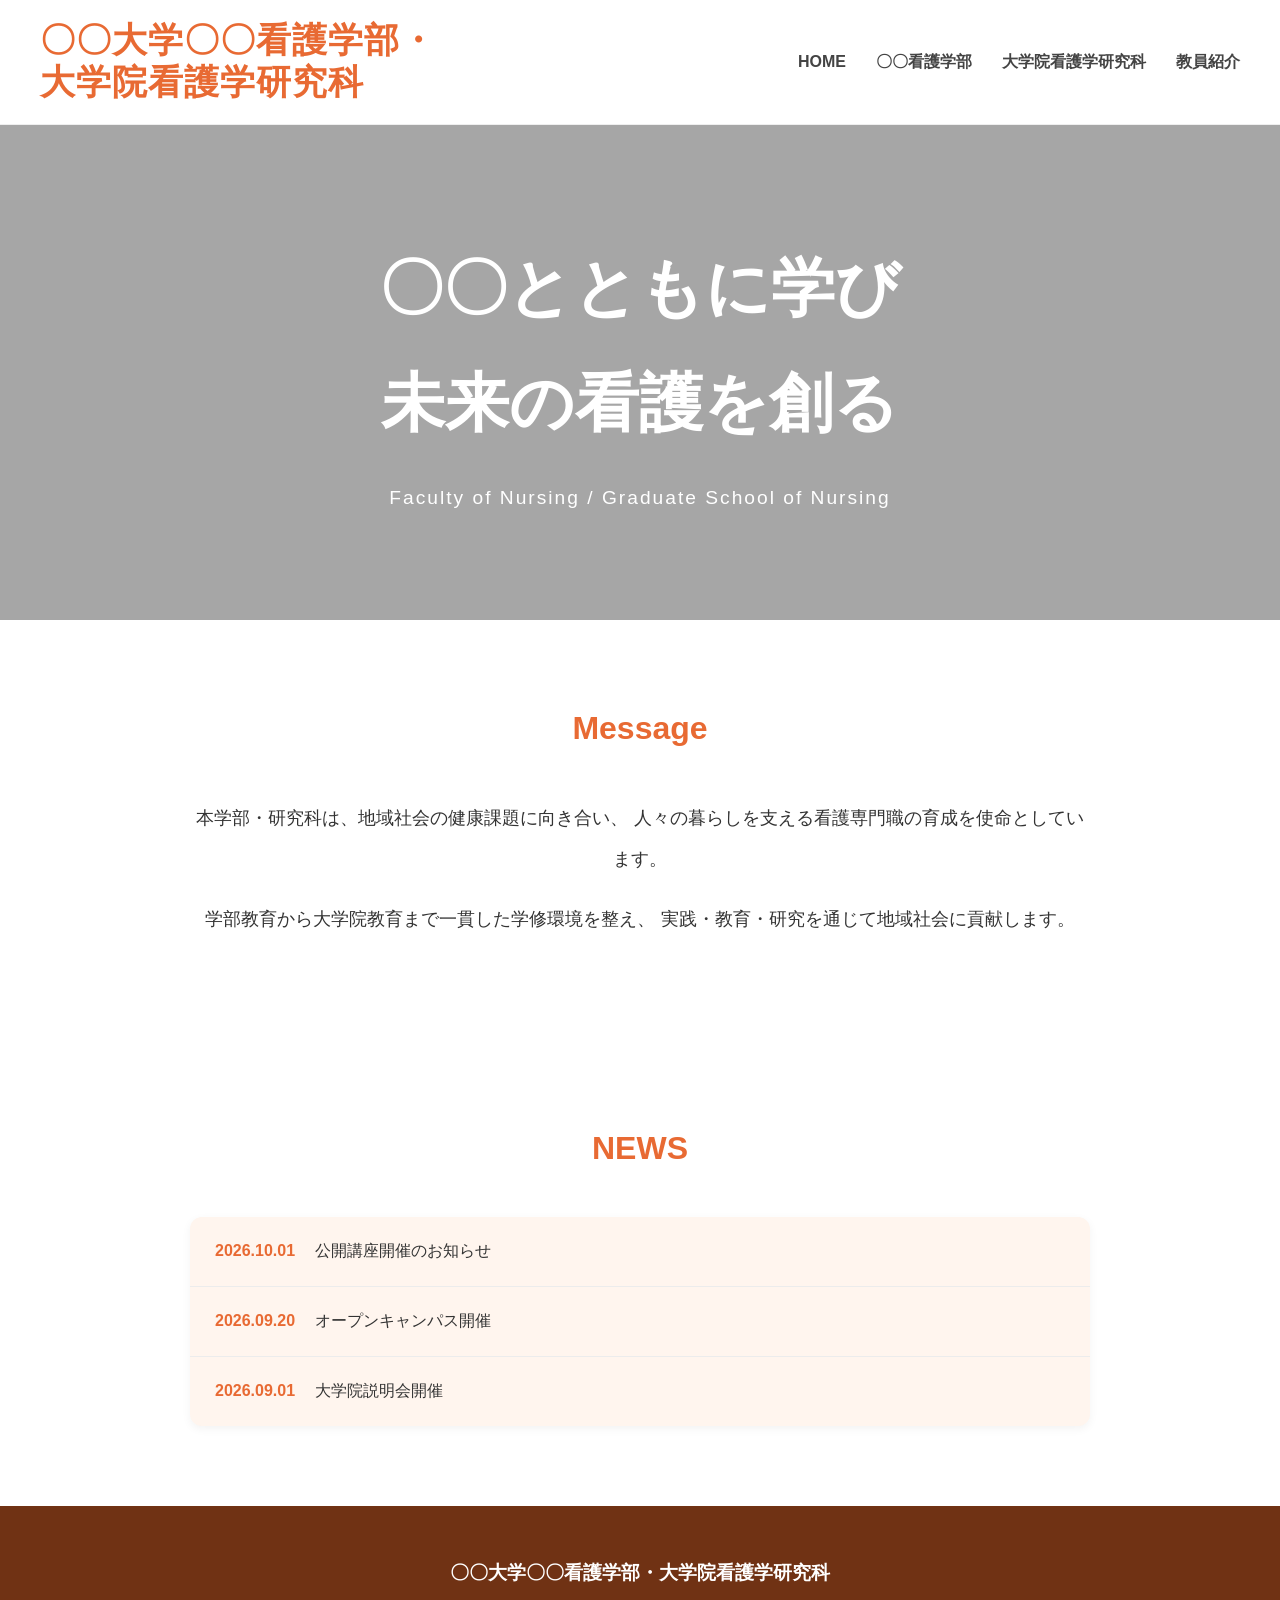
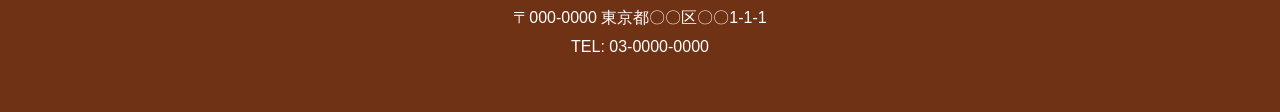
<file: index.html>
<!doctype html>
<html lang="ja">

<head>
<meta charset="utf-8">
<meta name="viewport" content="width=device-width,initial-scale=1">

<title>〇〇大学〇〇看護学部・大学院看護学研究科</title>

<link rel="stylesheet" href="style.css">

</head>

<body>

<header>

<div class="container header-inner">

<div class="logo">
〇〇大学〇〇看護学部・<br>
大学院看護学研究科
</div>

<nav>

<a href="index.html">HOME</a>

<a href="faculty.html">
〇〇看護学部
</a>

<a href="graduate.html">
大学院看護学研究科
</a>

<a href="staff.html">
教員紹介
</a>

</nav>

</div>

</header>

<section class="hero">

<div class="hero-inner">

<h1>
〇〇とともに学び<br>
未来の看護を創る
</h1>

<p>
Faculty of Nursing / Graduate School of Nursing
</p>

</div>

</section>

<section class="section">

<div class="container">

<h2 class="section-title">
Message
</h2>

<div class="message">

<p>

本学部・研究科は、地域社会の健康課題に向き合い、
人々の暮らしを支える看護専門職の育成を使命としています。

</p>

<p>

学部教育から大学院教育まで一貫した学修環境を整え、
実践・教育・研究を通じて地域社会に貢献します。

</p>

</div>

</div>

</section>

<section class="section">

<div class="container">

<h2 class="section-title">
NEWS
</h2>

<div class="news">

<div class="news-item">
<span class="news-date">2026.10.01</span>
公開講座開催のお知らせ
</div>

<div class="news-item">
<span class="news-date">2026.09.20</span>
オープンキャンパス開催
</div>

<div class="news-item">
<span class="news-date">2026.09.01</span>
大学院説明会開催
</div>

</div>

</div>

</section>

<footer>

<div class="container">

<h3>
〇〇大学〇〇看護学部・大学院看護学研究科
</h3>

<p>
〒000-0000 東京都〇〇区〇〇1-1-1
</p>

<p>
TEL: 03-0000-0000
</p>

</div>

</footer>

</body>
</html>
</file>
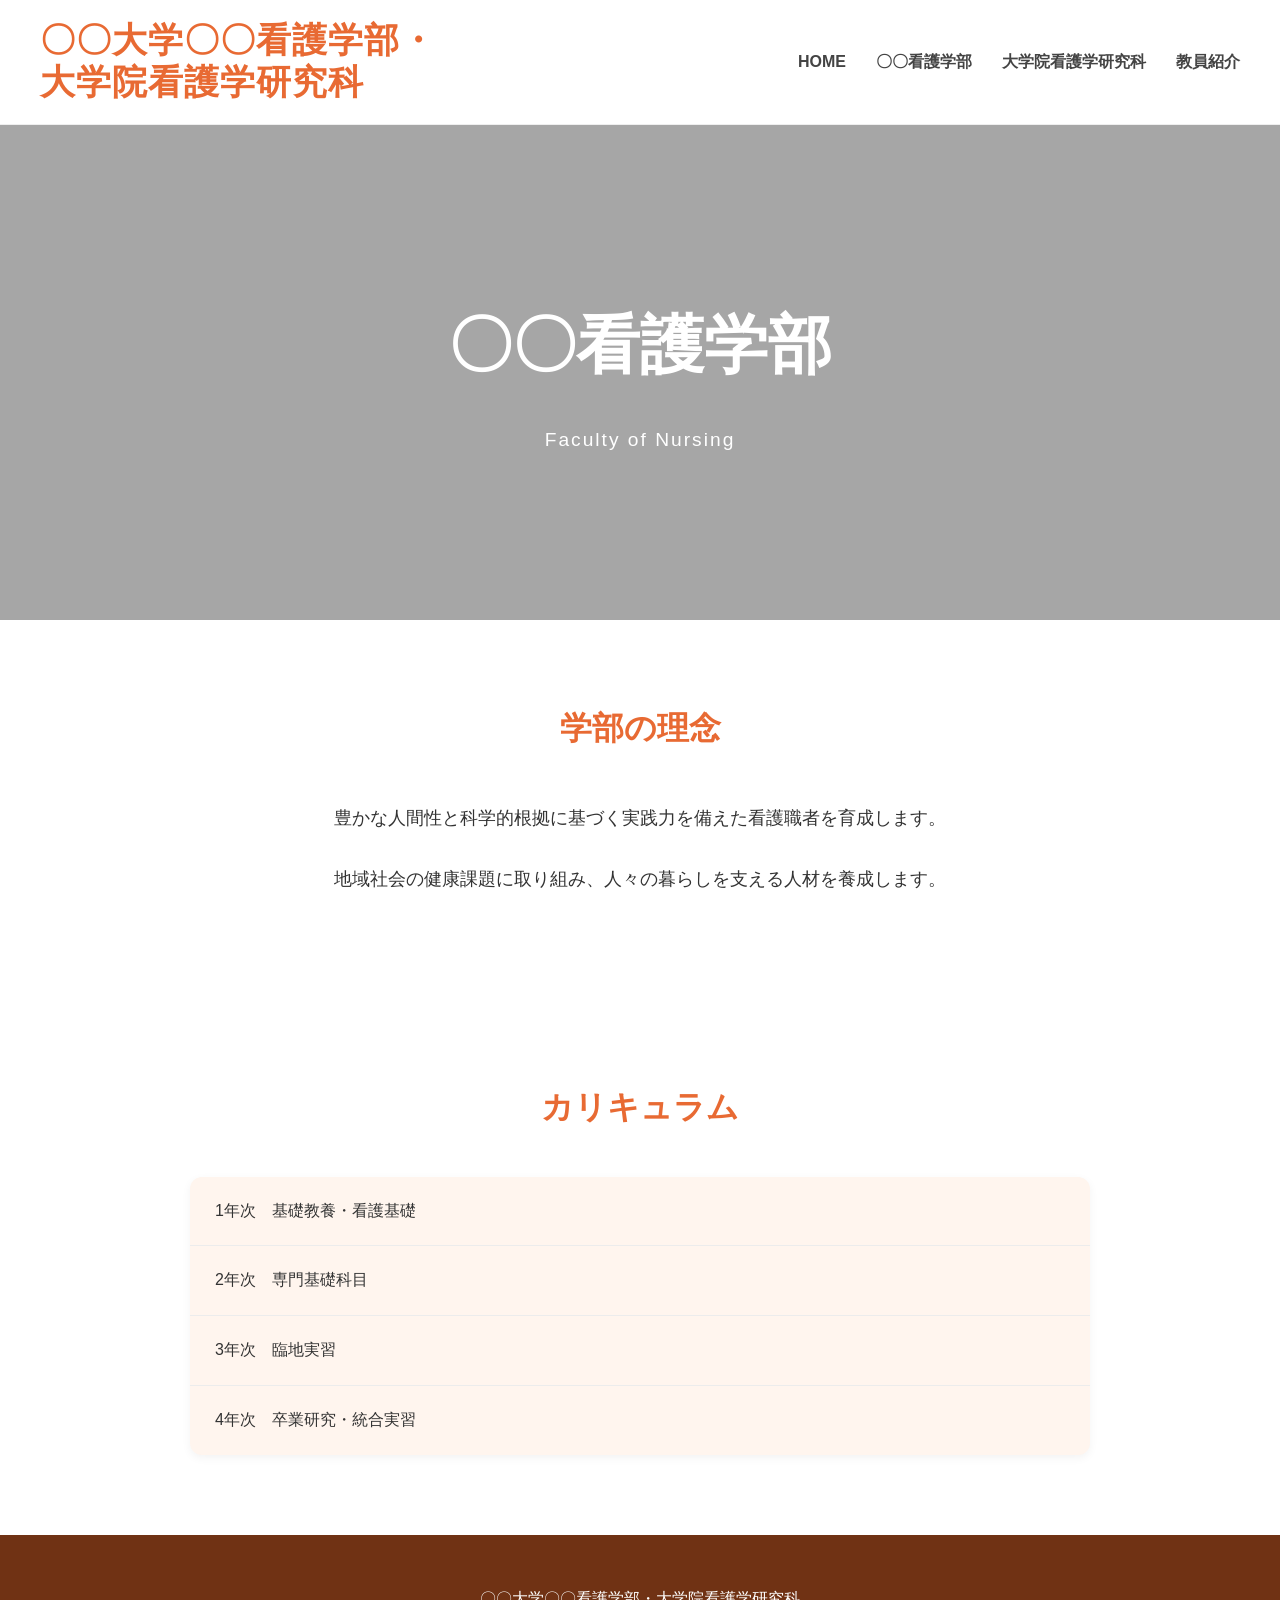
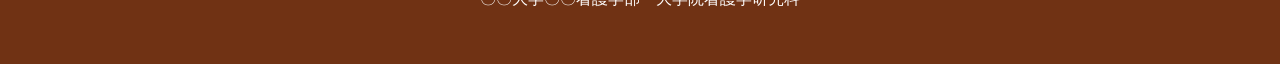
<file: faculty.html>
<!doctype html>
<html lang="ja">

<head>
<meta charset="utf-8">
<meta name="viewport" content="width=device-width,initial-scale=1">

<title>〇〇看護学部</title>

<link rel="stylesheet" href="style.css">

</head>

<body>

<header>

<div class="container header-inner">

<div class="logo">
〇〇大学〇〇看護学部・<br>
大学院看護学研究科
</div>

<nav>

<a href="index.html">HOME</a>
<a href="faculty.html">〇〇看護学部</a>
<a href="graduate.html">大学院看護学研究科</a>
<a href="staff.html">教員紹介</a>

</nav>

</div>

</header>

<section class="hero">

<div class="hero-inner">

<h1>〇〇看護学部</h1>

<p>
Faculty of Nursing
</p>

</div>

</section>

<section class="section">

<div class="container">

<h2 class="section-title">
学部の理念
</h2>

<div class="message">

<p>
豊かな人間性と科学的根拠に基づく実践力を備えた看護職者を育成します。
</p>

<p>
地域社会の健康課題に取り組み、人々の暮らしを支える人材を養成します。
</p>

</div>

</div>

</section>

<section class="section">

<div class="container">

<h2 class="section-title">
カリキュラム
</h2>

<div class="news">

<div class="news-item">
1年次　基礎教養・看護基礎
</div>

<div class="news-item">
2年次　専門基礎科目
</div>

<div class="news-item">
3年次　臨地実習
</div>

<div class="news-item">
4年次　卒業研究・統合実習
</div>

</div>

</div>

</section>

<footer>

〇〇大学〇〇看護学部・大学院看護学研究科

</footer>

</body>
</html>
</file>
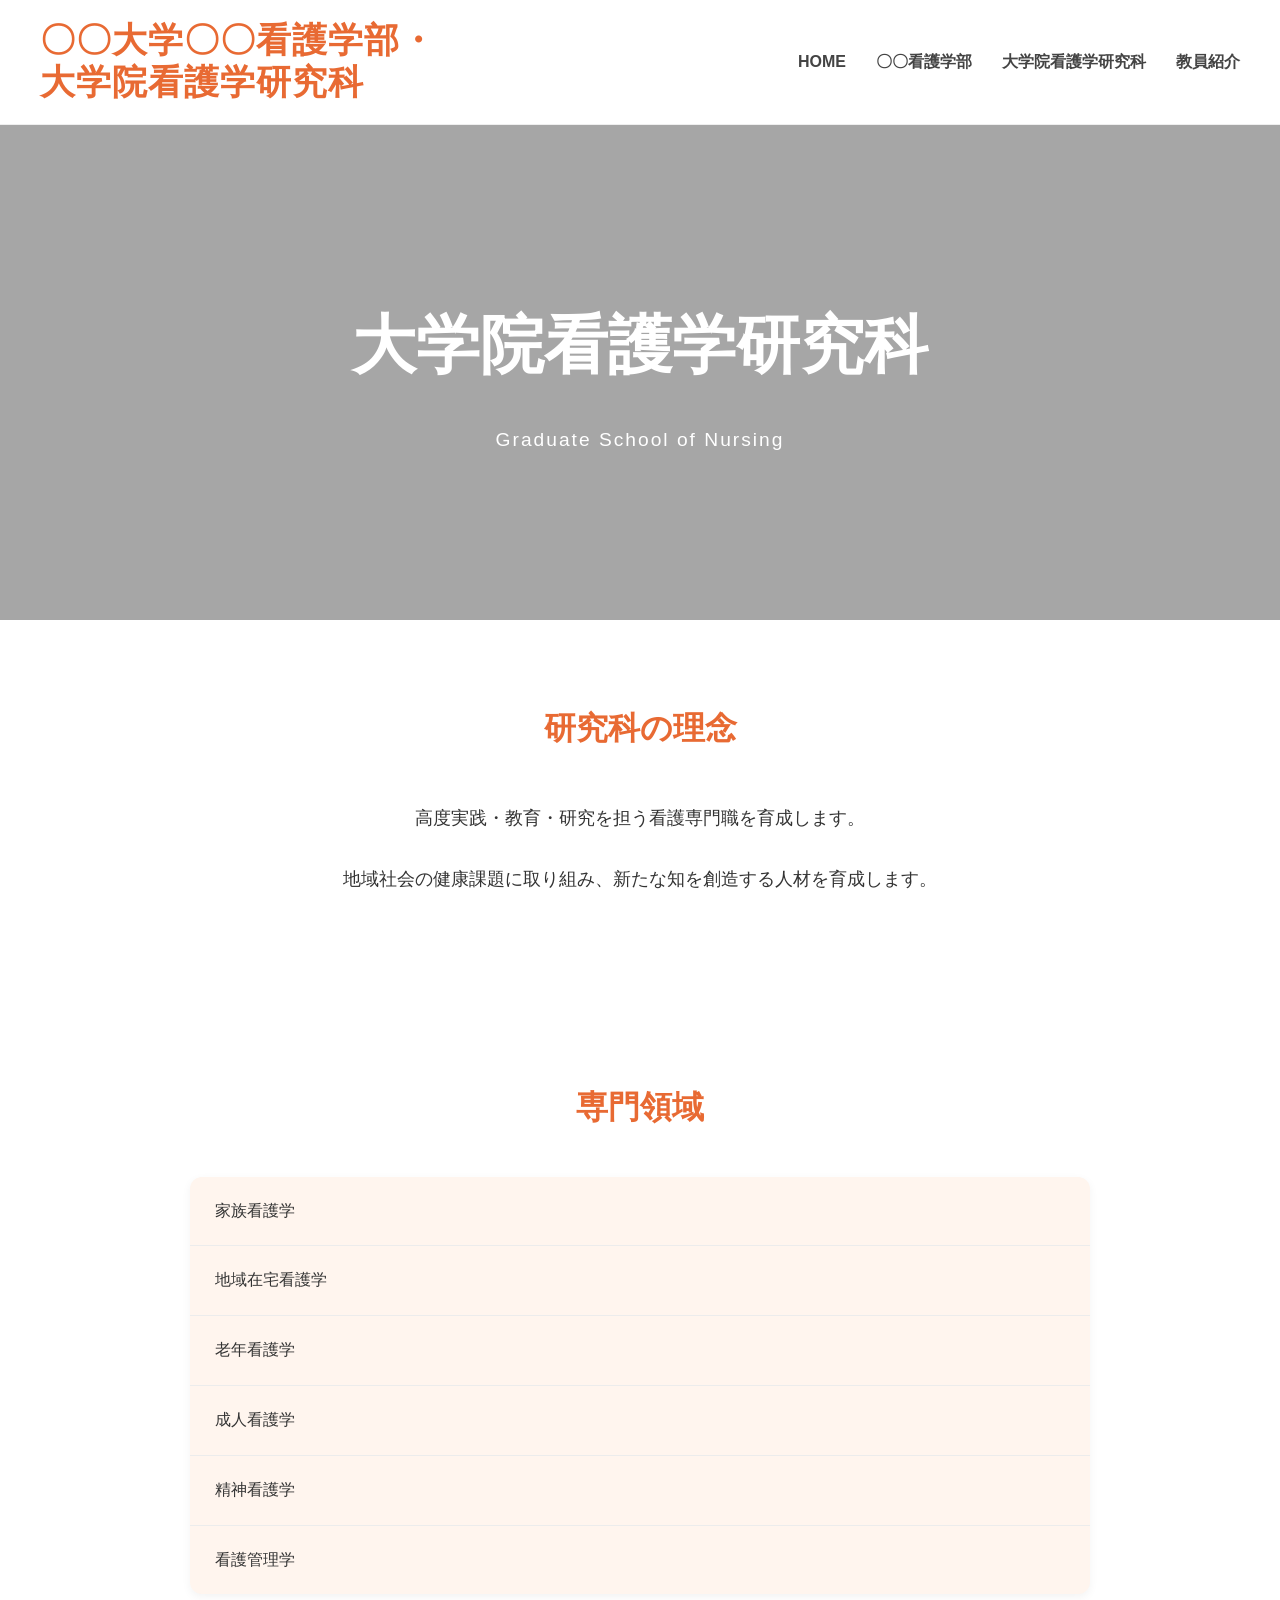
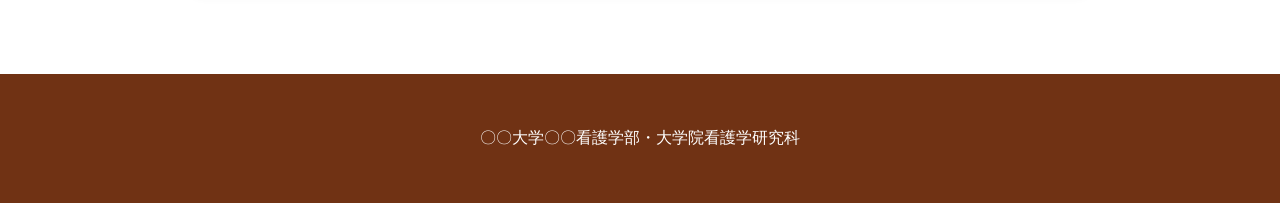
<file: graduate.html>
<!doctype html>
<html lang="ja">

<head>
<meta charset="utf-8">
<meta name="viewport" content="width=device-width,initial-scale=1">

<title>
大学院看護学研究科
</title>

<link rel="stylesheet" href="style.css">

</head>

<body>

<header>

<div class="container header-inner">

<div class="logo">
〇〇大学〇〇看護学部・<br>
大学院看護学研究科
</div>

<nav>

<a href="index.html">HOME</a>
<a href="faculty.html">〇〇看護学部</a>
<a href="graduate.html">大学院看護学研究科</a>
<a href="staff.html">教員紹介</a>

</nav>

</div>

</header>

<section class="hero">

<div class="hero-inner">

<h1>
大学院看護学研究科
</h1>

<p>
Graduate School of Nursing
</p>

</div>

</section>

<section class="section">

<div class="container">

<h2 class="section-title">
研究科の理念
</h2>

<div class="message">

<p>
高度実践・教育・研究を担う看護専門職を育成します。
</p>

<p>
地域社会の健康課題に取り組み、新たな知を創造する人材を育成します。
</p>

</div>

</div>

</section>

<section class="section">

<div class="container">

<h2 class="section-title">
専門領域
</h2>

<div class="news">

<div class="news-item">家族看護学</div>

<div class="news-item">地域在宅看護学</div>

<div class="news-item">老年看護学</div>

<div class="news-item">成人看護学</div>

<div class="news-item">精神看護学</div>

<div class="news-item">看護管理学</div>

</div>

</div>

</section>

<footer>

〇〇大学〇〇看護学部・大学院看護学研究科

</footer>

</body>
</html>
</file>
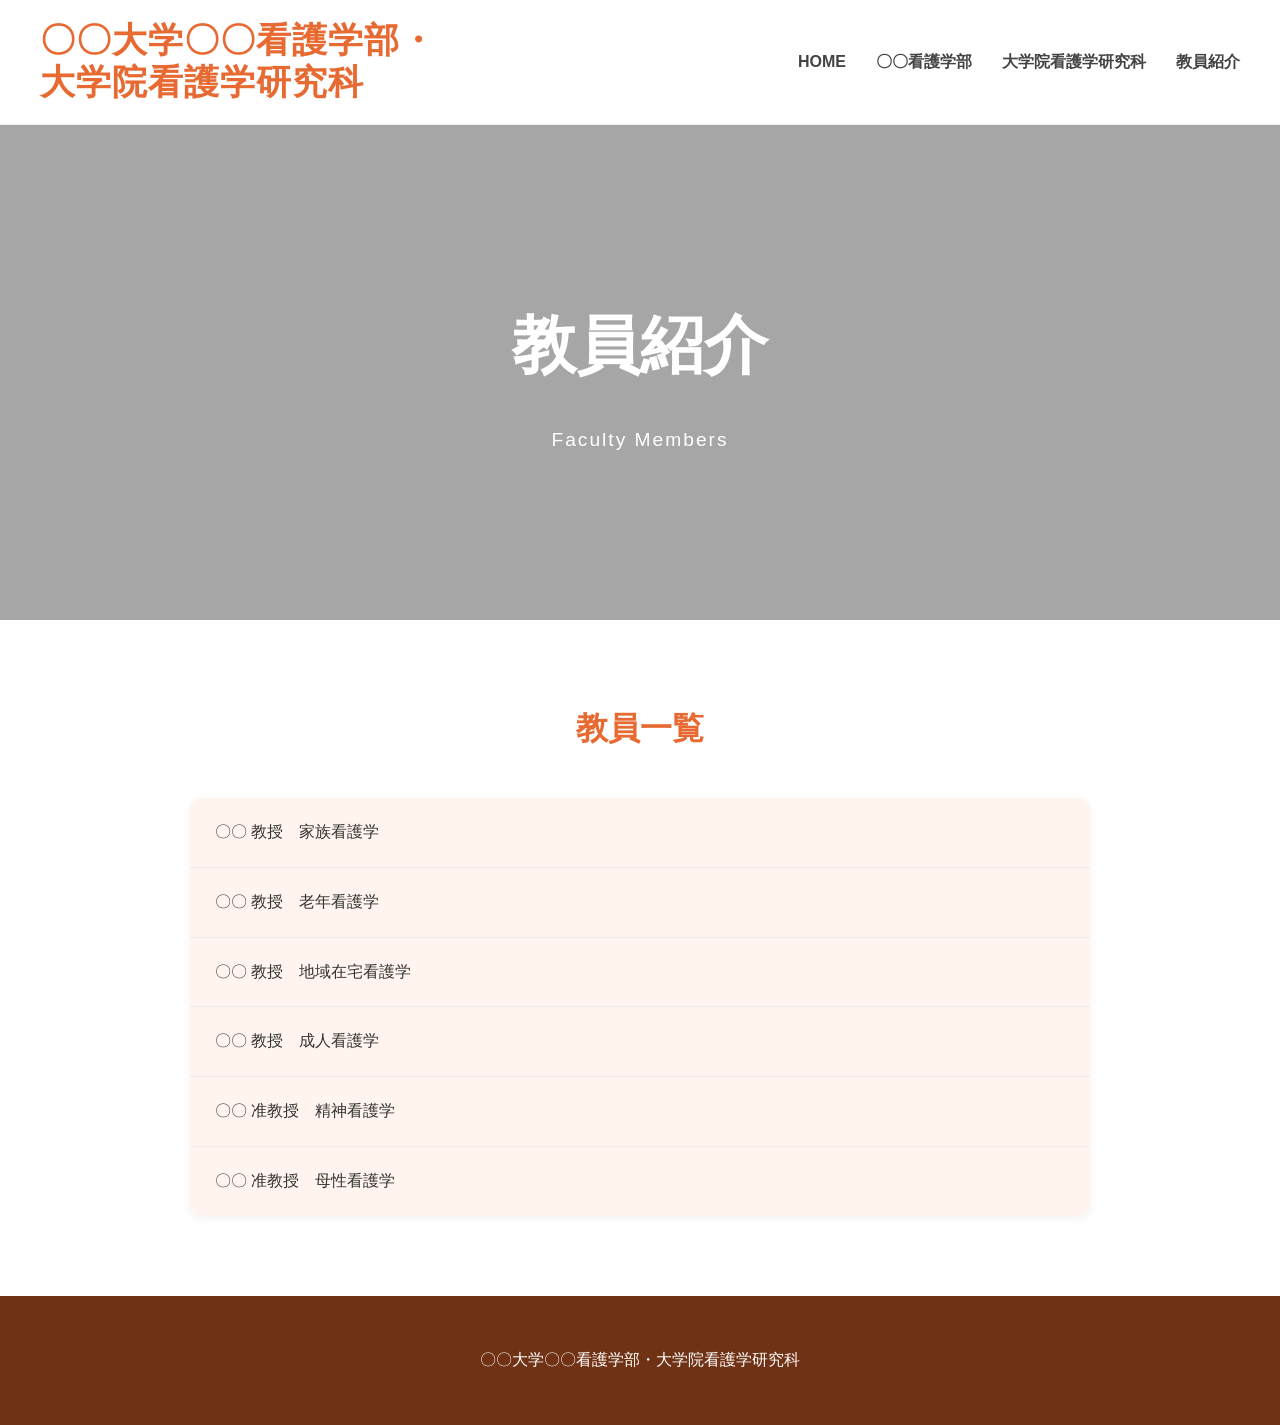
<file: staff.html>
<!doctype html>
<html lang="ja">

<head>
<meta charset="utf-8">
<meta name="viewport" content="width=device-width,initial-scale=1">

<title>
教員紹介
</title>

<link rel="stylesheet" href="style.css">

</head>

<body>

<header>

<div class="container header-inner">

<div class="logo">
〇〇大学〇〇看護学部・<br>
大学院看護学研究科
</div>

<nav>

<a href="index.html">HOME</a>
<a href="faculty.html">〇〇看護学部</a>
<a href="graduate.html">大学院看護学研究科</a>
<a href="staff.html">教員紹介</a>

</nav>

</div>

</header>

<section class="hero">

<div class="hero-inner">

<h1>
教員紹介
</h1>

<p>
Faculty Members
</p>

</div>

</section>

<section class="section">

<div class="container">

<h2 class="section-title">
教員一覧
</h2>

<div class="news">

<div class="news-item">
〇〇 教授　家族看護学
</div>

<div class="news-item">
〇〇 教授　老年看護学
</div>

<div class="news-item">
〇〇 教授　地域在宅看護学
</div>

<div class="news-item">
〇〇 教授　成人看護学
</div>

<div class="news-item">
〇〇 准教授　精神看護学
</div>

<div class="news-item">
〇〇 准教授　母性看護学
</div>

</div>

</div>

</section>

<footer>

〇〇大学〇〇看護学部・大学院看護学研究科

</footer>

</body>
</html>
</file>
<file: style.css>
:root{

--main:#e86a33;
--sub:#ff8c42;
--light:#fff5ee;
--dark:#703214;
--text:#333;

}

*{
margin:0;
padding:0;
box-sizing:border-box;
}

body{

font-family:
"Hiragino Sans",
"Yu Gothic",
sans-serif;

color:var(--text);
line-height:1.8;
background:#fff;

}

.container{

max-width:1200px;
margin:auto;
padding:0 20px;

}

/* ---------- HEADER ---------- */

header{

background:#fff;
border-bottom:1px solid #eee;

position:sticky;
top:0;

z-index:1000;

}

.header-inner{

display:flex;
justify-content:space-between;
align-items:center;

padding:20px 0;

}

/* ロゴ */

.logo{

font-family:
"Yu Mincho",
"Hiragino Mincho Pro",
serif;

font-size:2.2rem;

font-weight:700;

line-height:1.2;

letter-spacing:1px;

color:var(--main);

}

/* メニュー */

nav{

display:flex;
gap:30px;

}

nav a{

text-decoration:none;
color:#444;

font-weight:600;

transition:.3s;

}

nav a:hover{

color:var(--main);

}

/* ---------- HERO ---------- */

.hero{

height:55vh;

background:
linear-gradient(
rgba(0,0,0,.35),
rgba(0,0,0,.35)
),
url("https://images.unsplash.com/photo-1576091160399-112ba8d25d1f?auto=format&fit=crop&w=1800&q=80");

background-size:cover;
background-position:center;

display:flex;
justify-content:center;
align-items:center;

text-align:center;

color:white;

}

.hero-inner{

max-width:900px;

}

.hero h1{

font-size:4rem;
font-weight:700;
margin-bottom:20px;

}

.hero p{

font-size:1.2rem;

letter-spacing:2px;

}

/* ---------- SECTION ---------- */

.section{

padding:80px 0;

}

.section-title{

text-align:center;

color:var(--main);

font-size:2rem;

margin-bottom:40px;

}

/* ---------- MESSAGE ---------- */

.message{

max-width:900px;

margin:auto;

font-size:1.15rem;

line-height:2.2;

text-align:center;

}

.message p{

margin-bottom:20px;

}

/* ---------- NEWS ---------- */

.news{

max-width:900px;

margin:auto;

background:var(--light);

border-radius:12px;

overflow:hidden;

box-shadow:0 3px 10px rgba(0,0,0,.05);

}

.news-item{

padding:20px 25px;

border-bottom:1px solid #ececec;

}

.news-item:last-child{

border-bottom:none;

}

.news-date{

font-weight:bold;

color:var(--main);

margin-right:15px;

}

/* ---------- FOOTER ---------- */

footer{

background:var(--dark);

color:white;

padding:50px 20px;

text-align:center;

}

footer h3{

margin-bottom:15px;

}

/* ---------- MOBILE ---------- */

@media(max-width:900px){

.header-inner{

flex-direction:column;

gap:20px;

}

nav{

flex-wrap:wrap;

justify-content:center;

}

.logo{

font-size:1.5rem;

text-align:center;

}

.hero{

height:50vh;

}

.hero h1{

font-size:2.3rem;

}

.hero p{

font-size:1rem;

}

.section{

padding:60px 0;

}

.message{

font-size:1rem;

}

}
</file>
